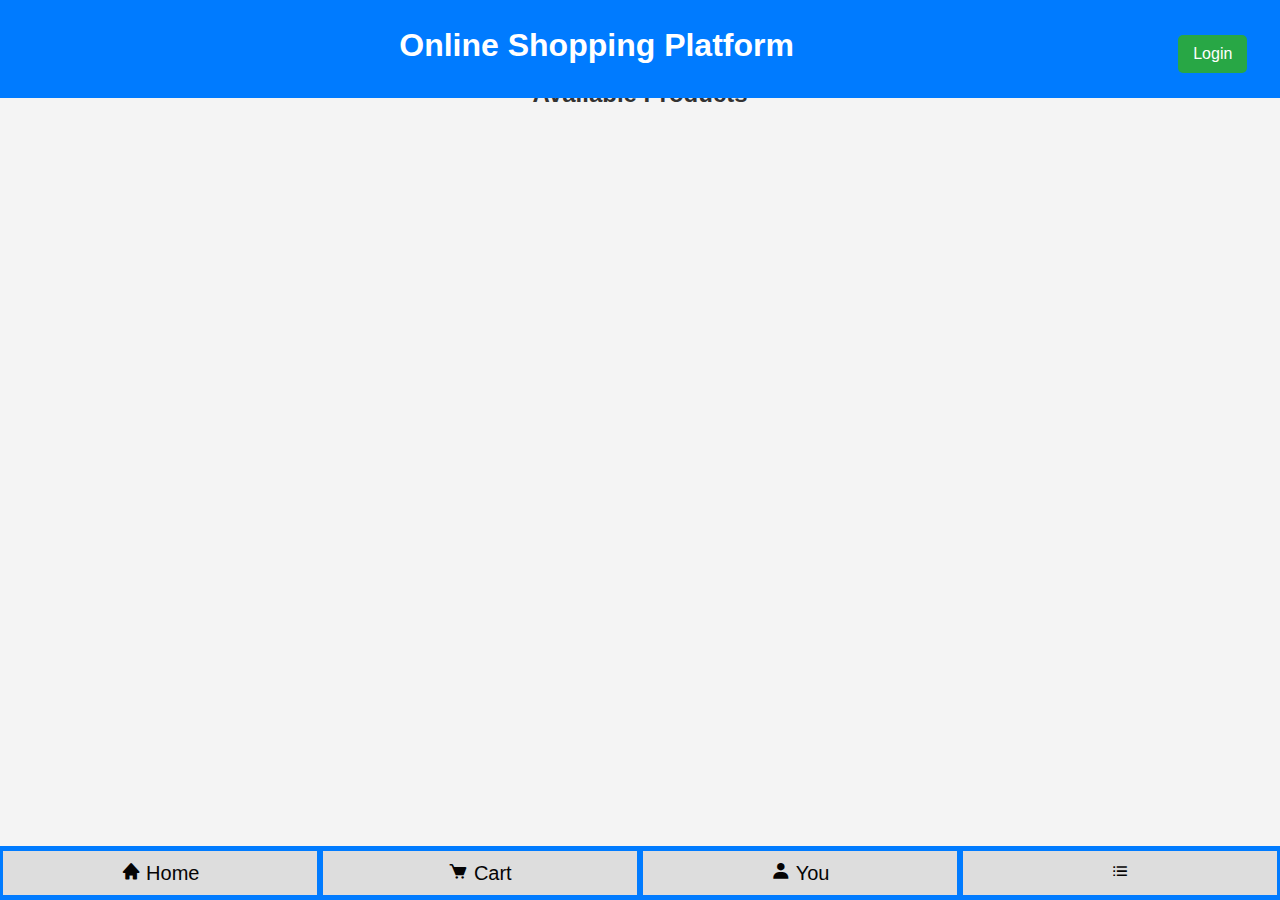
<file: src/main/resources/static/index.html>
<!DOCTYPE html>
<html lang="en">

<head>
    <meta charset="UTF-8">
    <meta name="viewport" content="width=device-width, initial-scale=1.0">
    <title>Home - Online Shopping</title>
    <link rel="stylesheet" href="index.css">
    <link href='https://unpkg.com/boxicons@2.1.4/css/boxicons.min.css' rel='stylesheet'>
</head>

<body>
    <header>
        <div class="headis">
            <h1>Online Shopping Platform</h1>
        </div>
        
        <nav id="login">
            
        </nav>
    </header>

    <main>
        <h2>Available Products</h2>
        <div id="productsList" class="product-container"></div>
    </main>

    <footer>
        <nav>
            
            <a href="index.html" class="home">
                <i class='bx bxs-home'></i>
                Home
            </a>
            <a href="cart.html" class="cart" id="cart">
                <i class='bx bxs-cart'></i>
                Cart
            </a>
            <a href="you.html" class="you" id="you">
                <i class='bx bxs-user'></i>
                You
            </a>
            
            <a href="more.html" class="more" id="more">
                <i class='bx bx-list-ul'></i>

            </a>
        </nav>
    </footer>

    <script>
       
       const login=document.getElementById("login");
       const cart=document.getElementById("cart");
       console.log("vinoth is",localStorage.getItem("userid"));
       if(!localStorage.getItem("userid")||localStorage.getItem("userid")=="null"){
            login.innerHTML=`
              <button  class="loginUser " onclick="goToUser ()"> Login</button>
            `;
            
       }

        function goToUser() {
            window.location.href = "login2.html";
        }
       
       
        

        function loadProducts() {
            fetch("http://localhost:8080/products")
                .then(response => response.json())
                .then(products => {
                    const productContainer = document.getElementById("productsList");
                    productContainer.innerHTML = "";
                    products.forEach(product => {
                        console.log(`Product ID: ${product.id}`); // Debugging

                        const productCard = `
                             <a href="pro.html?id=${product.id}" >
                                <div class="product-card">
                                    <h3>${product.name}</h3>
                                
                                    <p>Price: Rs.${product.price}</p>
                                    <p>Quantity: ${product.quantity}</p>
                                    <img src="${product.imageUrl}" alt="${product.name}">
                                </div>
                            </a>
                        `;
                        productContainer.innerHTML += productCard;
                        
                    });
                })
                .catch(error => console.error("Error:", error));
        }

        window.onload = loadProducts;
        
        
    </script>
</body>

</html>
</file>
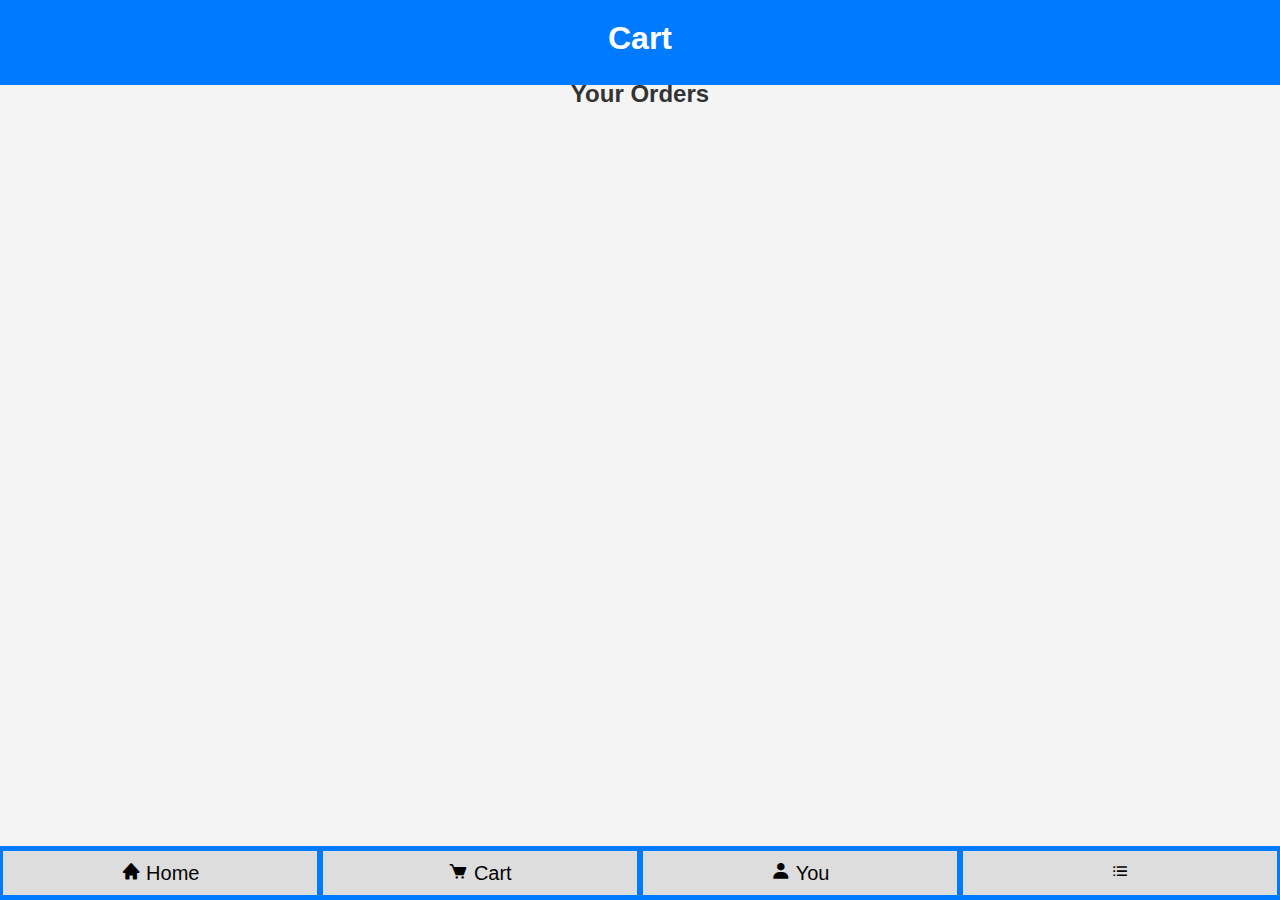
<file: src/main/resources/static/cart.html>
<!DOCTYPE html>
<html lang="en">

<head>
    <meta charset="UTF-8">
    <meta name="viewport" content="width=device-width, initial-scale=1.0">
    <title>Home - Online Shopping</title>
    <link rel="stylesheet" href="cart.css">
    <link href='https://unpkg.com/boxicons@2.1.4/css/boxicons.min.css' rel='stylesheet'>
</head>

<body>
    <header>
        <h1>Cart</h1>

    </header>

    <main>
        <h2>Your Orders</h2>
        <div id="productsList" class="product-container"></div>
    </main>

    <footer>
        <nav>
    
            <a href="index.html" class="home">
                <i class='bx bxs-home'></i>
                Home
            </a>
            <a href="cart.html" class="cart" id="cart">
                <i class='bx bxs-cart'></i>
                Cart
            </a>
            <a href="you.html" class="you" id="you">
                <i class='bx bxs-user'></i>
                You
            </a>
    
            <a href="more.html" class="more" id="more">
                <i class='bx bx-list-ul'></i>
    
            </a>
        </nav>
    </footer>


    <script>
        

        
        

        function loadcart() {
            fetch("http://localhost:8080/cart")
                .then(response => response.json())
                .then(cart => {
                    
                    const productContainer = document.getElementById("productsList");
                    productContainer.innerHTML = "";
                    cart.forEach(carts => {
                        
                         
                         const userid=localStorage.getItem("userid");
                         if(userid==carts.userId){
                             
                              
                                 const productId =carts.productId ;
                                 

                                 if (!productId) {
                                     document.getElementById("productsList").innerHTML = `<p>Error: Product ID is missing.</p>`;
                                     return;
                                 }

                                 fetch(`http://localhost:8080/${productId}`)
                                     .then(response => {
                                         if (!response.ok) {
                                             throw new Error('Network response was not ok');
                                         }
                                         return response.json();
                                     })
                                     .then(product => {
                                         
                                         

                                  const productDetails = `
                                <a href="pro.html?id=${product.id}" >
                                <div class="product-card">
                                    <h3>${product.name}</h3>
                                    
                                    <p>Price: Rs.${product.price}</p>
                                    <p>Quantity: ${product.quantity}</p>
                                    <img src="${product.imageUrl}" alt="${product.name}">
                                </div> 
                            </a>`;
                                    productContainer.innerHTML += productDetails;
                                     })
                                     .catch(error => {
                                         document.getElementById("productsList").innerHTML = `<p>Error loading product details: ${error.message}</p>`;
                                     });
                                   

                             }


                         


                    });
                })
                .catch(error => console.error("Error:", error));
        }

        window.onload = loadcart;


    </script>
</body>

</html>
</file>
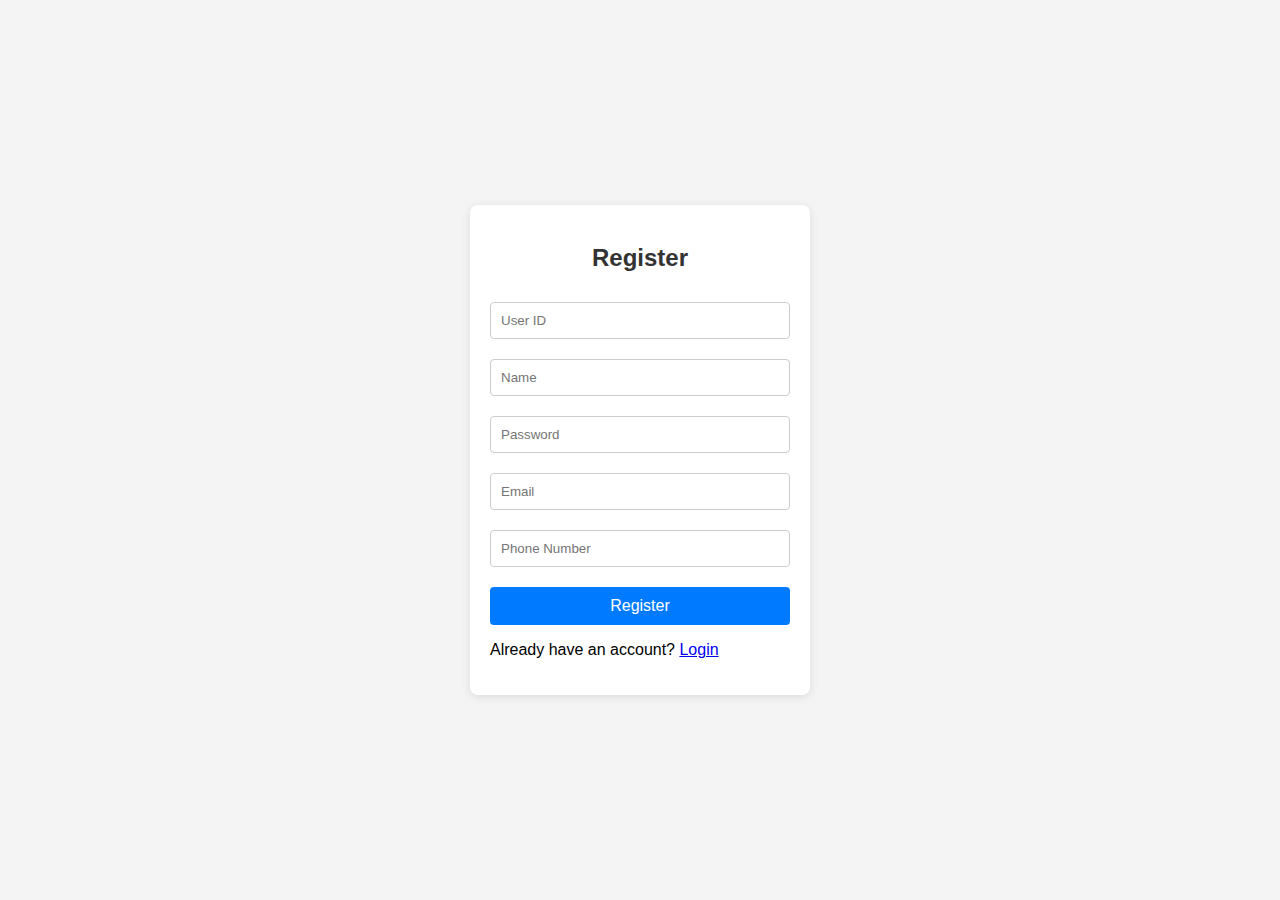
<file: src/main/resources/static/login.html>
<!DOCTYPE html>
<html lang="en">

<head>
    <meta charset="UTF-8">
    <meta name="viewport" content="width=device-width, initial-scale=1.0">
    <title>Register - Online Shopping</title>
    <link rel="stylesheet" href="login.css">
</head>

<body>
    <div class="login-container">
        <h2>Register</h2>
        <form id="registerForm">
            <input type="text" id="userId" placeholder="User ID" required>
            <input type="text" id="name" placeholder="Name" required>
            <input type="password" id="password" placeholder="Password" required minlength="6">
            <input type="email" id="email" placeholder="Email" required>
            <input type="tel" id="phoneNumber" placeholder="Phone Number" required pattern="[0-9]{10}">
            <button type="submit">Register</button>
        </form>
        <p id="errorMessage" class="error-message"></p>
        <p>Already have an account? <a href="login2.html">Login</a></p>
    </div>

    <script>
        document.getElementById("registerForm").addEventListener("submit", async function (event) {
            event.preventDefault();

            const userId = document.getElementById("userId").value.trim();
            const username = document.getElementById("name").value.trim();
            const password = document.getElementById("password").value;
            const email = document.getElementById("email").value.trim();
            const phoneNumber = document.getElementById("phoneNumber").value.trim();
            const errorMessage = document.getElementById("errorMessage");

            errorMessage.innerText = "";

            // Validate phone number
            if (!/^\d{10}$/.test(phoneNumber)) {
                errorMessage.innerText = "Invalid phone number. Must be 10 digits.";
                return;
            }

            try {
                const userCheckResponse = await fetch(`http://localhost:8080/user/${userId}`);
                if (!userCheckResponse.ok) throw new Error("Error checking user ID");
                const userData = await userCheckResponse.json();

                if (userData.exists) {
                    errorMessage.innerText = "User ID already exists. Please choose another.";
                    return;
                }

                const registerResponse = await fetch("http://localhost:8080/user", {
                    method: "POST",
                    headers: { "Content-Type": "application/json" },
                    body: JSON.stringify({ id: userId, username, password, email, phoneNumber }),
                });

                if (!registerResponse.ok) {
                    const errorText = await registerResponse.text();
                    throw new Error(errorText);
                }

                alert("Registration successful! Redirecting to login...");
                window.location.href = "login2.html";
            } catch (error) {
                errorMessage.innerText = "Registration failed: ";
            }
        });
    </script>
</body>

</html>
</file>
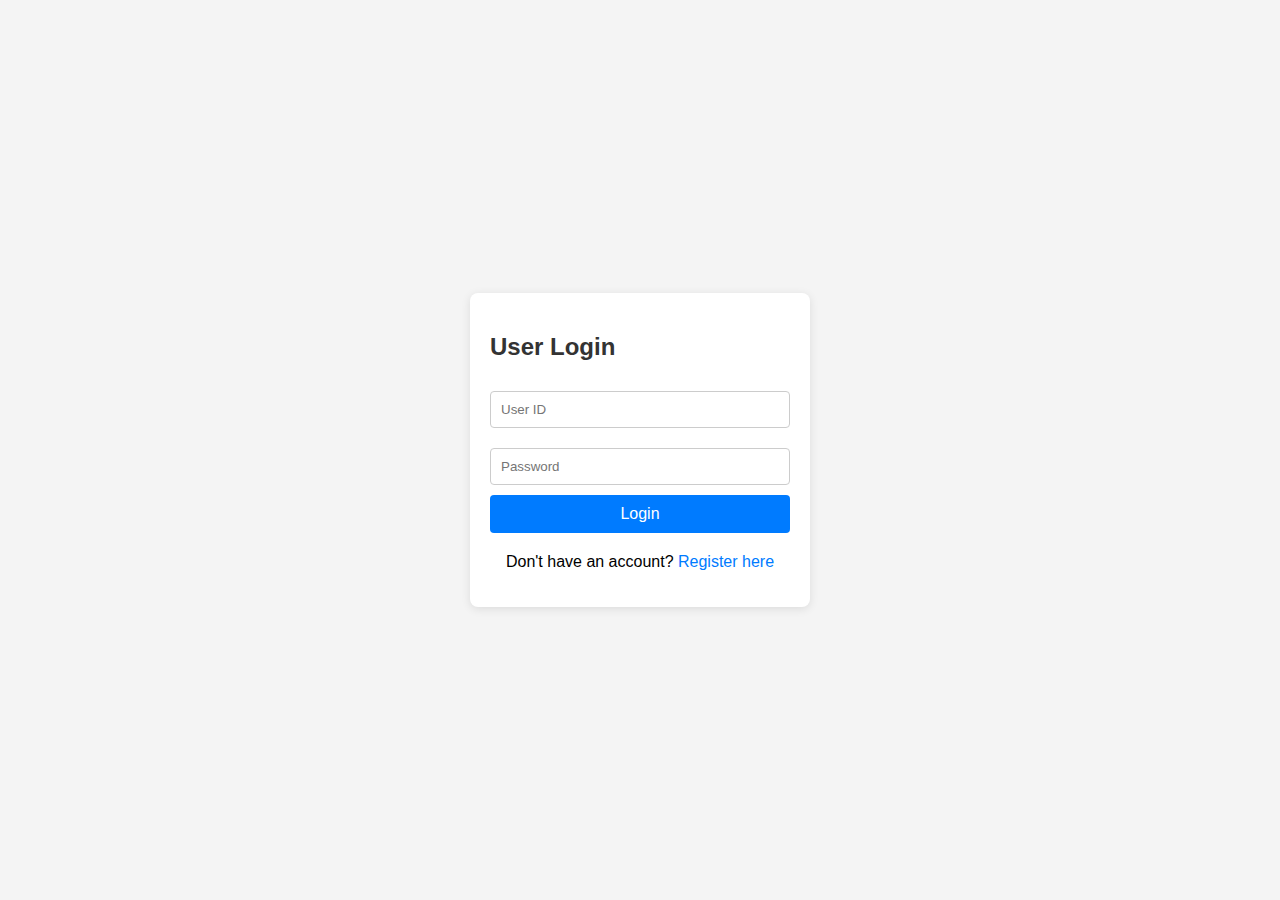
<file: src/main/resources/static/login2.html>
<!DOCTYPE html>
<html lang="en">

<head>
    <meta charset="UTF-8">
    <meta name="viewport" content="width=device-width, initial-scale=1.0">
    <title>Vendor Login</title>
    <link rel="stylesheet" href="login2.css">
</head>

<body>
    
    <form id="loginForm">
        <h2>User Login</h2>
        <input type="text" id="vendorId" placeholder="User ID" required>
        <input type="password" id="password" placeholder="Password" required>
        <button type="submit">Login</button>
        <p>Don't have an account? <a href="login.html">Register here</a></p>
    </form>

    

    <script>
        document.getElementById("loginForm").addEventListener("submit", function (event) {
            event.preventDefault();

            const userId = document.getElementById("vendorId").value;
            const password = document.getElementById("password").value;
            console.log(userId);
            fetch("http://localhost:8080/userlogin", {
                method: "POST",
                headers: {
                    "Content-Type": "application/json"
                },
                body: JSON.stringify({ userId, password }) // Ensure JSON format
            })
                .then(response => {
                    if (response.ok) {
                        alert("Login successful!");
                        window.location.href = "index.html"; // Redirect to home page
                    } else {
                        alert("Invalid user or password.");
                    }
                })
                .catch(error => console.error("Error:", error));

                localStorage.setItem("userid",userId);
        });

    </script>
</body>

</html>
</file>
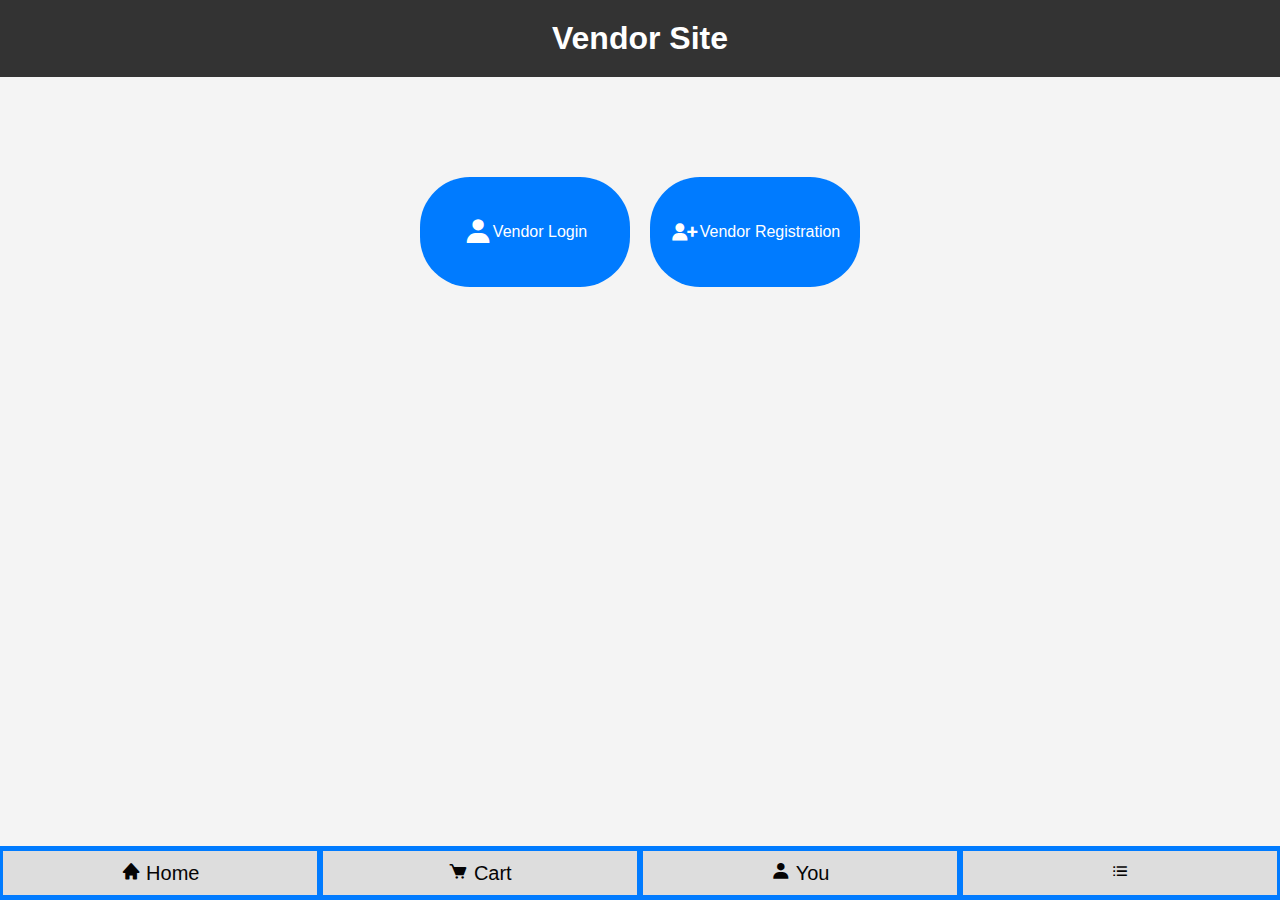
<file: src/main/resources/static/more.html>
<!DOCTYPE html>
<html lang="en">

<head>
    <meta charset="UTF-8">
    <meta name="viewport" content="width=device-width, initial-scale=1.0">
    <title>Home - Online Shopping</title>
    <link rel="stylesheet" href="more.css">
    <link href='https://unpkg.com/boxicons@2.1.4/css/boxicons.min.css' rel='stylesheet'>
</head>

<body>
    <header>
        <div class="headis">
            <h1>Vendor Site</h1>
        </div>
    </header>

    <main>
        
        <div class="vendor-controls" id="vendorControls">
            
            <div class="user-info">
                <h2>Vendor Actions</h2>
                <div class="user-icon">
                    <span id="userInitial">G</span> <!-- Placeholder for the user's initial -->
                </div>
                <div class="user-id" id="userIdDisplay">Guest</div> <!-- Placeholder for the user ID -->
            </div>

            <div class="actions">
                <div class="action-circle" onclick="logout()">
                    <i class='bx bxs-log-out'></i>
                    <span>Logout</span>
                </div>
                <div class="action-circle" onclick="addProduct()">
                    <i class='bx bxs-plus-circle'></i>
                    <span>Add Product</span>
                </div>
            </div>
        </div>

        <div id="vendorAuth" class="vendor-auth">
            <div class="action-circleis" onclick="goToVendorLogin()">
                <i class='bx bxs-user'></i>
                <span>Vendor Login</span>
            </div>
            <div class="action-circleis" onclick="goToVendorRegistration()">
                <i class='bx bxs-user-plus'></i>
                <span>Vendor Registration</span>
            </div>
        </div>

        <div id="productsList" class="product-container"></div>
    </main>

    <footer>
        <nav>
            <a href="index.html" class="home">
                <i class='bx bxs-home'></i> Home
            </a>
            <a href="cart.html" class="cart">
                <i class='bx bxs-cart'></i> Cart
            </a>
            <a href="you.html" class="you">
                <i class='bx bxs-user'></i> You
            </a>
            <a href="more.html" class="more">
                <i class='bx bx-list-ul'></i>
            </a>
        </nav>
    </footer>

    <script>
        const userId = localStorage.getItem("vendorid");
        const userInitial = document.getElementById("userInitial");
        const userIdDisplay = document.getElementById("userIdDisplay");
        const vendorControls = document.getElementById("vendorControls");
        const vendorAuth = document.getElementById("vendorAuth");

        if (!userId || userId === "null") {
            vendorControls.style.display = "none"; // Hide vendor actions
            vendorAuth.style.display = "flex"; // Show login/register options
        } else {
            vendorAuth.style.display = "none"; // Hide login/register
            vendorControls.style.display = "block"; // Show vendor controls

            const initial = userId.charAt(0).toUpperCase();
            userInitial.textContent = initial;
            userIdDisplay.textContent = userId;
        }

        function logout() {
            localStorage.setItem("vendorid", "null");
            window.location.href = "more.html";
        }

        function goToVendorLogin() {
            window.location.href = "vendor-login.html";
        }

        function goToVendorRegistration() {
            window.location.href = "vendor-register.html";
        }

        function addProduct() {
            window.location.href = "products.html";
        }
    </script>

</body>

</html>
</file>
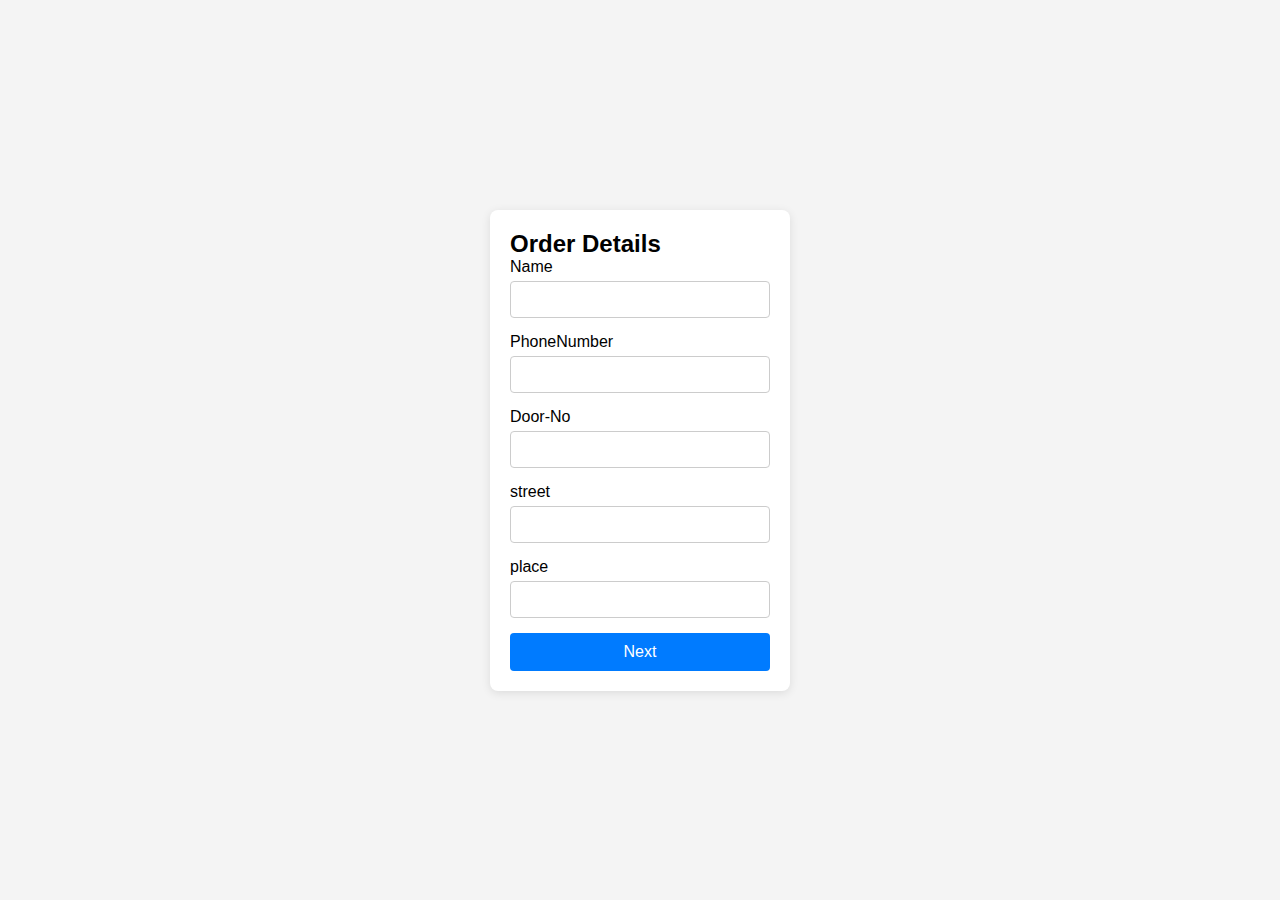
<file: src/main/resources/static/order.html>
<!DOCTYPE html>
<html lang="en">

<head>
    <meta charset="UTF-8">
    <meta name="viewport" content="width=device-width, initial-scale=1.0">
    <link rel="stylesheet" href="product.css">
    <title>Order details</title>
</head>

<body>
    <div class="container">
        <form class="order" id="order">
            <h2>Order Details</h2>
            <div class="form-group">
                <label for="name">Name</label>
                <input type="text" id="name" name="Name" required>
            </div>
            <div class="form-group">
                <label for="PhoneNumber">PhoneNumber</label>
                <input type="text" id="PhoneNumber" name="Phonenumber" required>
            </div>
            <div class="form-group">
                <label for="Door-No">Door-No</label>
                <input type="text" id="DoorNo" name="Door-No" required>
            </div>
            <div class="form-group">
                <label for="street">street</label>
                <input type="text" id="street" name="street" required>
            </div>
            <div class="form-group">
                <label for="place">place</label>
                <input type="text" id="place" name="place" required>
            </div>

            <button type="submit" class="btn">Next</button>

        </form>

        <p id="errorMessage" style="color: red;"></p>



        <script>
            document.getElementById("order").addEventListener("submit", function (event) {
                event.preventDefault();



                const name = document.getElementById("name").value;
                const PhoneNumber = document.getElementById("PhoneNumber").value;
                const DoorNo = document.getElementById("DoorNo").value;
                const street = document.getElementById("street").value;
                const place = document.getElementById("place").value;
                const userid=localStorage.getItem("userid");

                console.log(userid);


                fetch("http://localhost:8080/address", {
                    method: "POST",
                    headers: { "Content-Type": "application/json" },
                    body: JSON.stringify({
                        userId: userid,
                        name: name,
                        phonenumber: PhoneNumber,
                        street: street,
                        doorNo: DoorNo,
                        place: place,
                        
                    })
                })
                    .then(response => {
                        if (!response.ok) {
                            return response.text().then(text => { throw new Error(text); });
                        }
                        return response.json();
                    })
                    .then(data => {
                        alert("register successful: " + JSON.stringify(data));
                        window.location.href = "order2.html";
                    })
                    .catch(error => {
                        document.getElementById("errorMessage").innerText = "register failed: " + error.message;
                    });
            });
        </script>

    </div>



</body>

</html>
</file>
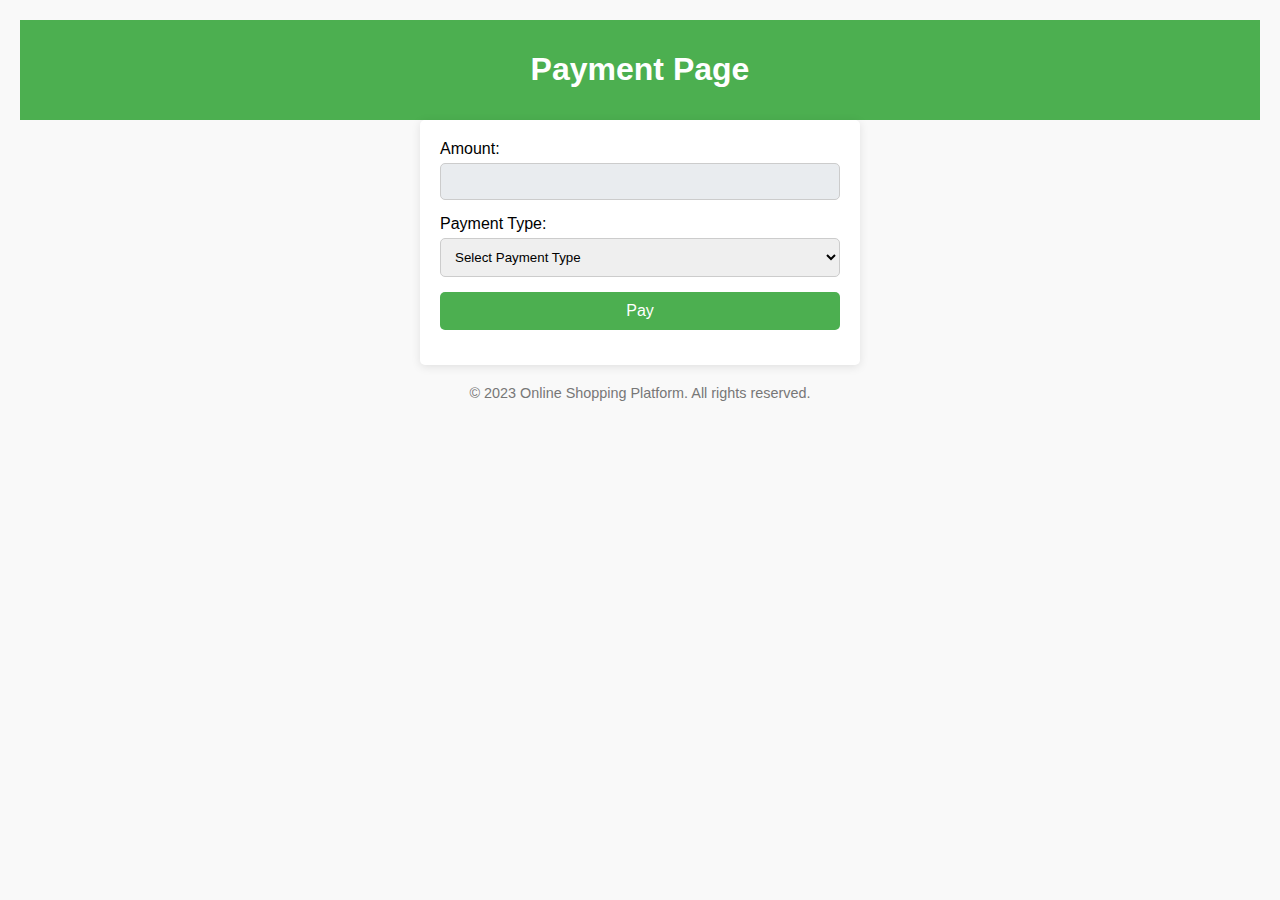
<file: src/main/resources/static/order2.html>
<!DOCTYPE html>
<html lang="en">

<head>
    <meta charset="UTF-8">
    <meta name="viewport" content="width=device-width, initial-scale=1.0">
    <title>Payment Page</title>
    <link rel="stylesheet" href="order2.css">
</head>
 
<body>
    <header>
        <h1>Payment Page</h1>
    </header>
    <main>
        <form id="paymentForm">
            <div class="form-group">
                <label for="amount">Amount:</label>
                <input type="number" id="amount" name="amount" required readonly>
            </div>
            <div class="form-group">
                <label for="paymentType">Payment Type:</label>
                <select id="paymentType" name="paymentType" required>
                    <option value="">Select Payment Type</option>
                    <option value="Cash on Delivery">Cash on Delivery</option>
                    <option value="UPI">UPI</option>
                    <option value="Credit Card">Credit Card</option>
                    <option value="Debit Card">Debit Card</option>
                </select>
            </div>
            <button type="submit">Pay</button>
        </form>
        <div id="responseMessage"></div>
    </main>
    <footer>
        <p>&copy; 2023 Online Shopping Platform. All rights reserved.</p>
    </footer>

    <script>
        // Assume you have the amount from another part of your JavaScript code
        const amount = localStorage.getItem("amount") ; // Replace this with the actual amount
        console.log(amount)
        // Pre-fill the amount field
        document.getElementById('amount').value = amount;

        document.getElementById('paymentForm').addEventListener('submit', function (event) {
            event.preventDefault(); // Prevent the default form submission

            const amount = document.getElementById('amount').value;
            const paymentType = document.getElementById('paymentType').value;
            const userid=localStorage.getItem("userid");
            const productid=localStorage.getItem("productId");
            

            // Send payment data to the server
              fetch("http://localhost:8080/payment", {
                method: "POST",
                headers: { "Content-Type": "application/json" },
                body: JSON.stringify({
                   amount: parseInt(amount,10),
                    paymenttype: paymentType,
                    userId: userid, 

                })
            })
                .then(response => {
                    if (!response.ok) {
                        return response.text().then(text => { throw new Error(text); });
                    }
                    return response.json();
                })
                .then(data => {
                    alert("payment successful: " + JSON.stringify(data));
                    
                })
                .catch(error => {
                    document.getElementById("errorMessage").innerText = "register failed: " + error.message;
                });

                fetch("http://localhost:8080/order", {
                method: "POST",
                headers: { "Content-Type": "application/json" },
                body: JSON.stringify({
                    totalamount: parseInt(amount, 10),
                    productId: productid,
                    userId: userid,

                })
            })
                .then(response => {
                    if (!response.ok) {
                        return response.text().then(text => { throw new Error(text); });
                    }
                    return response.json();
                })
                .then(data => {
                    alert("payment successful: " + JSON.stringify(data));
                    window.location.href = "index.html";
                })
                .catch(error => {
                    document.getElementById("errorMessage").innerText = "register failed: " + error.message;
                });

            });

            </script>
</body>

</html>
</file>
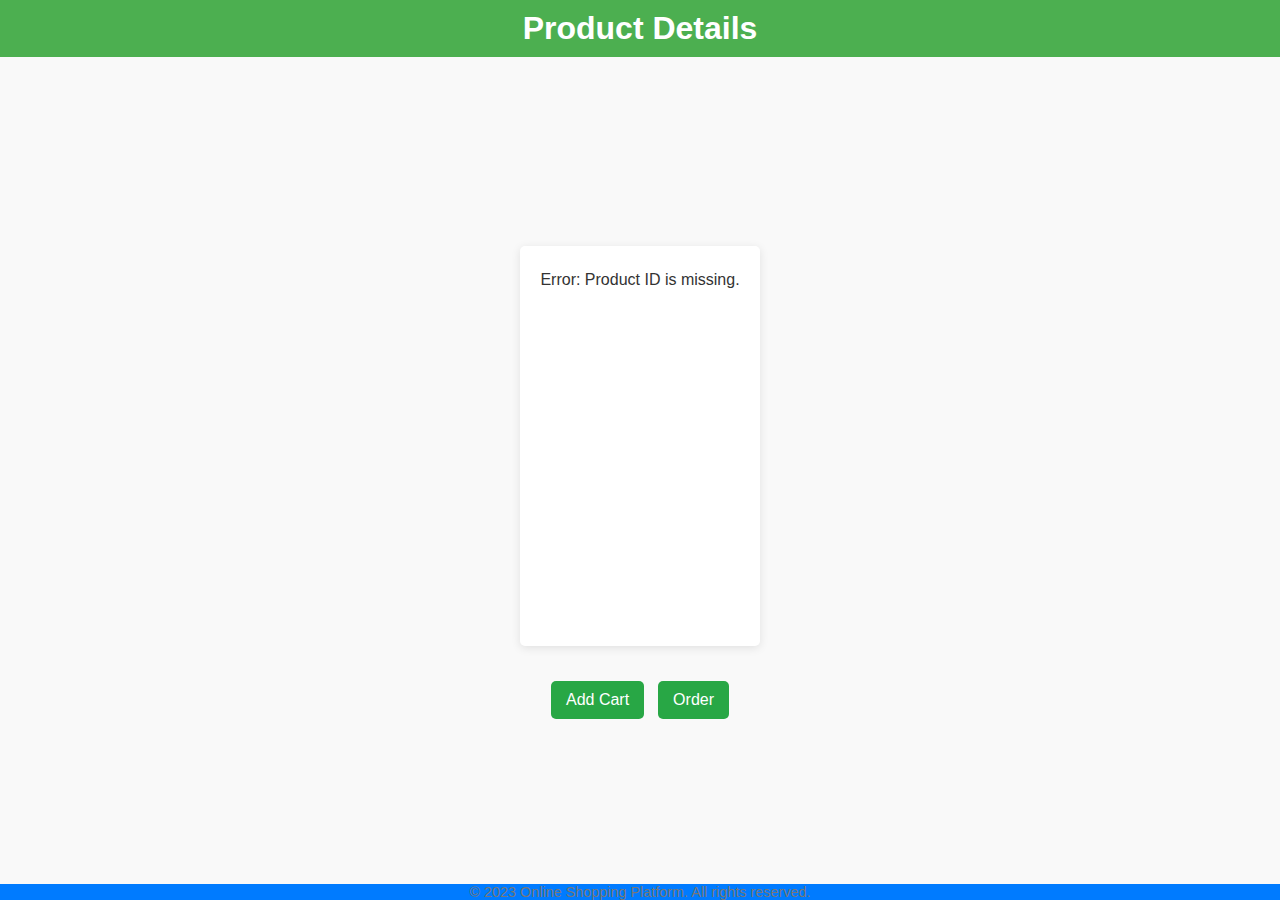
<file: src/main/resources/static/pro.html>
<!DOCTYPE html>
<html lang="en">

<head>
    <meta charset="UTF-8">
    <meta name="viewport" content="width=device-width, initial-scale=1.0">
    <title>Product Details</title>
    <link rel="stylesheet" href="index.css">
    <style>
        body {
            font-family: Arial, sans-serif;
            margin: 0;
            padding: 20px;
            background-color: #f9f9f9;
        }

        header {
            display: flex;
            background-color: #4CAF50;
            color: white;
            padding: 10px 0;
            align-items: center;
            justify-content: center
        }
        main{
            display: flex;
            justify-content: center;
            align-items: center;
            flex-direction: column;
        }

        .product-details {
            
            height: 400px;
            background: white;
            border-radius: 5px;
            padding: 20px;
            box-shadow: 0 2px 10px rgba(0, 0, 0, 0.1);
            max-width: 600px;
            margin: 10px;
        }

        .product-details img {
            max-width: 100%;
            height: 200px;
            border-radius: 5px;
        }

        .product-details h2 {
            margin: 0 0 10px;
        }

        .product-details p {
            margin: 5px 0;
        }

        footer {
            text-align: center;
            margin-top: 20px;
            font-size: 0.9em;
            color: #777;
        }

        .next{
             text-align: center;
            margin-top: 20px;
            font-size: 0.9em;
            
        }
    </style>
</head>

<body>
    <header>
        <h1>Product Details</h1>
    </header>
    <main>
    <div id="productDetails" class="product-details"></div>
    <div class="next">
          <button class="btn1" onclick="addcard()">Add Cart</button>
          <button class="btn2" onclick="order()">Order</button>
          
    </div>
    </main>
    <footer>
        <p>&copy; 2023 Online Shopping Platform. All rights reserved.</p>
    </footer>

    <script>
        
        function getProductId() {
            const urlParams = new URLSearchParams(window.location.search);
            return urlParams.get('id');
        }
        
       localStorage.setItem("productid",getProductId());

       function order(){
            
            window.location.href="order.html";
       }

       function addcard(){
           const productId = getProductId();
           const userid=localStorage.getItem("userid");
           
                   
           if(userid ||userid!="null"){
                   fetch("http://localhost:8080/cart", {
                       method: "POST",
                       headers: { "Content-Type": "application/json" },
                       body: JSON.stringify({
                           userId:userid.trim(),
                           productId:productId,
                       })
                   })
                       .then(response => {
                           if (!response.ok) {
                               return response.text().then(text => { throw new Error(text); });
                           }
                           return response.json();
                       })
                       .then(data => {
                           alert("register successful: " + JSON.stringify(data));
                           
                       })
                       .catch(error => {
                           document.getElementById("errorMessage").innerText = "register failed: " + error.message;
                       });
                    }
                    else{
                        document.getElementById("errorMessage").innerText = " user not valid";
                    }
               }
             

       

        function loadProductDetails() {
            const productId = getProductId();
            
            
            if (!productId) {
                document.getElementById("productDetails").innerHTML = `<p>Error: Product ID is missing.</p>`;
                return;
            }

            fetch(`http://localhost:8080/${productId}`)
                .then(response => {
                    if (!response.ok) {
                        throw new Error('Network response was not ok');
                    }
                    return response.json();
                })
                .then(product => {
                     console.log("Products received:", product); 
                    const productDetails = document.getElementById("productDetails");
                    
                    productDetails.innerHTML = `
                        <h2>${product.name}</h2>
                       <img src="${product.imageUrl}" alt="${product.name}">
                        <p><strong>Price:</strong> Rs.${product.price}</p>
                        <p><strong>Quantity:</strong> ${product.quantity}</p>
                        <p>${product.description}</p>
                        
                    `;
                    localStorage.setItem("amount",product.price);
                    localStorage.setItem("productId", product.id);
                })
                .catch(error => {
                    document.getElementById("productDetails").innerHTML = `<p>Error loading product details: ${error.message}</p>`;
                });
        }

        window.onload = loadProductDetails;
    </script>
</body>

</html>
</file>
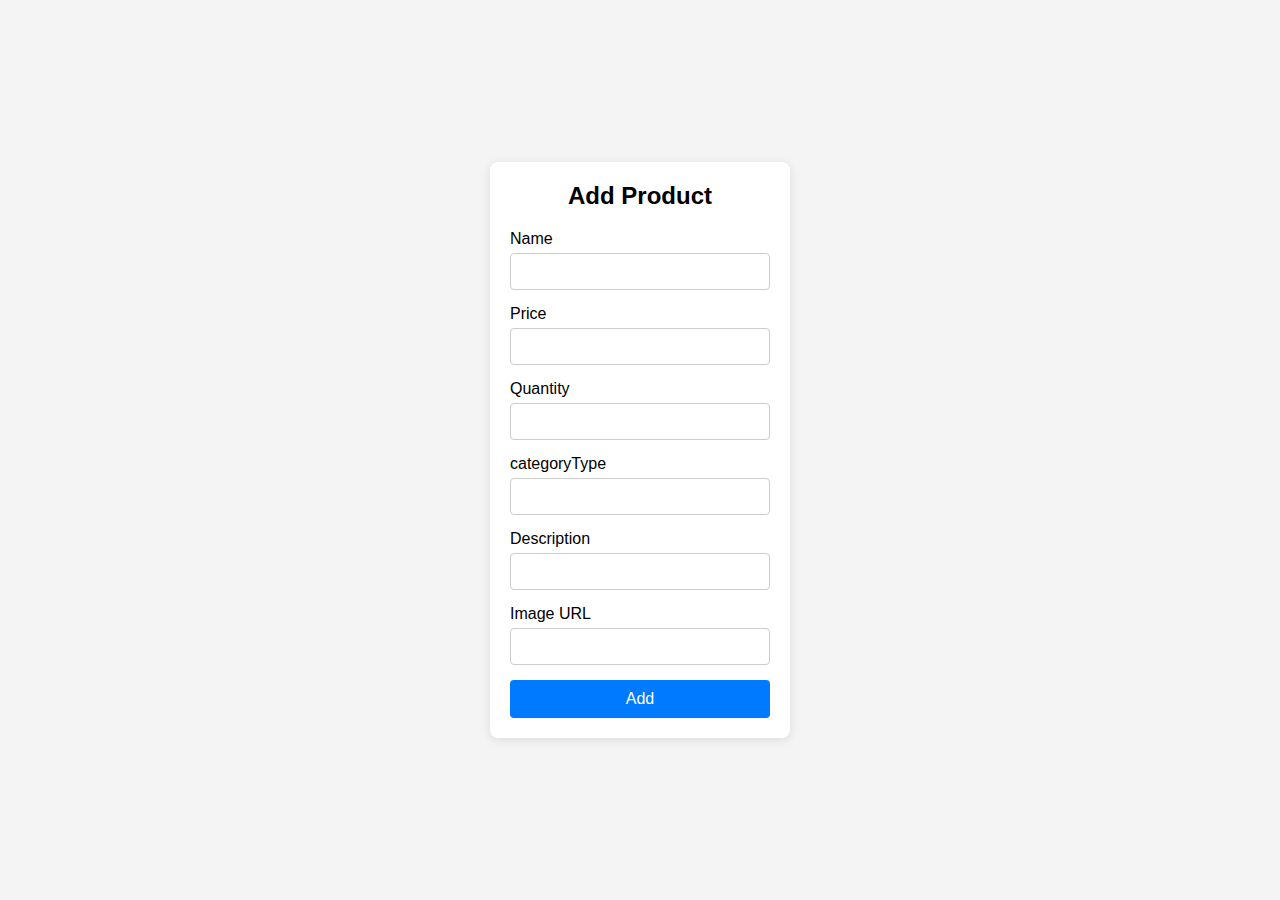
<file: src/main/resources/static/products.html>
<!DOCTYPE html>
<html lang="en">

<head>
    <meta charset="UTF-8">
    <meta name="viewport" content="width=device-width, initial-scale=1.0">
    <link rel="stylesheet" href="product.css">
    <title>Registration Page</title>
</head>

<body>
    <div class="container">
        <form class="product" id="product">
            <h2>Add Product</h2>
            <div class="form-group">
                <label for="name">Name</label>
                <input type="text" id="name" name="Name" required>
            </div>
            <div class="form-group">
                <label for="Price">Price</label>
                <input type="text" id="Price" name="Price" required>
            </div>
            <div class="form-group">
                <label for="Quantity">Quantity</label>
                <input type="text" id="Quantity" name="Quantity" required>
            </div>
            <div class="form-group">
                <label for="categoryTypr">categoryType</label>
                <input type="text" id="categoryType" name="categoryType" required>
            </div>
            <div class="form-group">
                <label for="description">Description</label>
                <input type="text" id="description" name="Description" required>
            </div>

            <div class="form-group">
                <label for="image">Image URL</label>
                <input type="text" id="image" name="Image" required>
            </div>
            <button type="submit" class="btn">Add</button>
            
        </form>
        
        <p id="errorMessage" style="color: red;"></p>
        
        
        
        <script>
            document.getElementById("product").addEventListener("submit", function (event) {
                event.preventDefault();



                const name = document.getElementById("name").value;
                const Price = document.getElementById("Price").value;
                const Quantity = document.getElementById("Quantity").value;
                const description = document.getElementById("description").value;
                const image = document.getElementById("image").value;
                const categoryType = document.getElementById("categoryType").value;




                fetch("http://localhost:8080/products", {
                    method: "POST",
                    headers: { "Content-Type": "application/json" },
                    body: JSON.stringify({
                        name: name,
                        price: Price,
                        description: description,
                        quantity: Quantity,
                        categoryType: categoryType,
		               imageUrl: image,    
                    })
                })
                    .then(response => {
                        if (!response.ok) {
                            return response.text().then(text => { throw new Error(text); });
                        }
                        return response.json();
                    })
                    .then(data => {
                        alert("register successful: " + JSON.stringify(data));
                        window.location.href = "index.html";
                    })
                    .catch(error => {
                        document.getElementById("errorMessage").innerText = "register failed: " + error.message;
                    });
            });
        </script>

    </div>



</body>

</html>
</file>
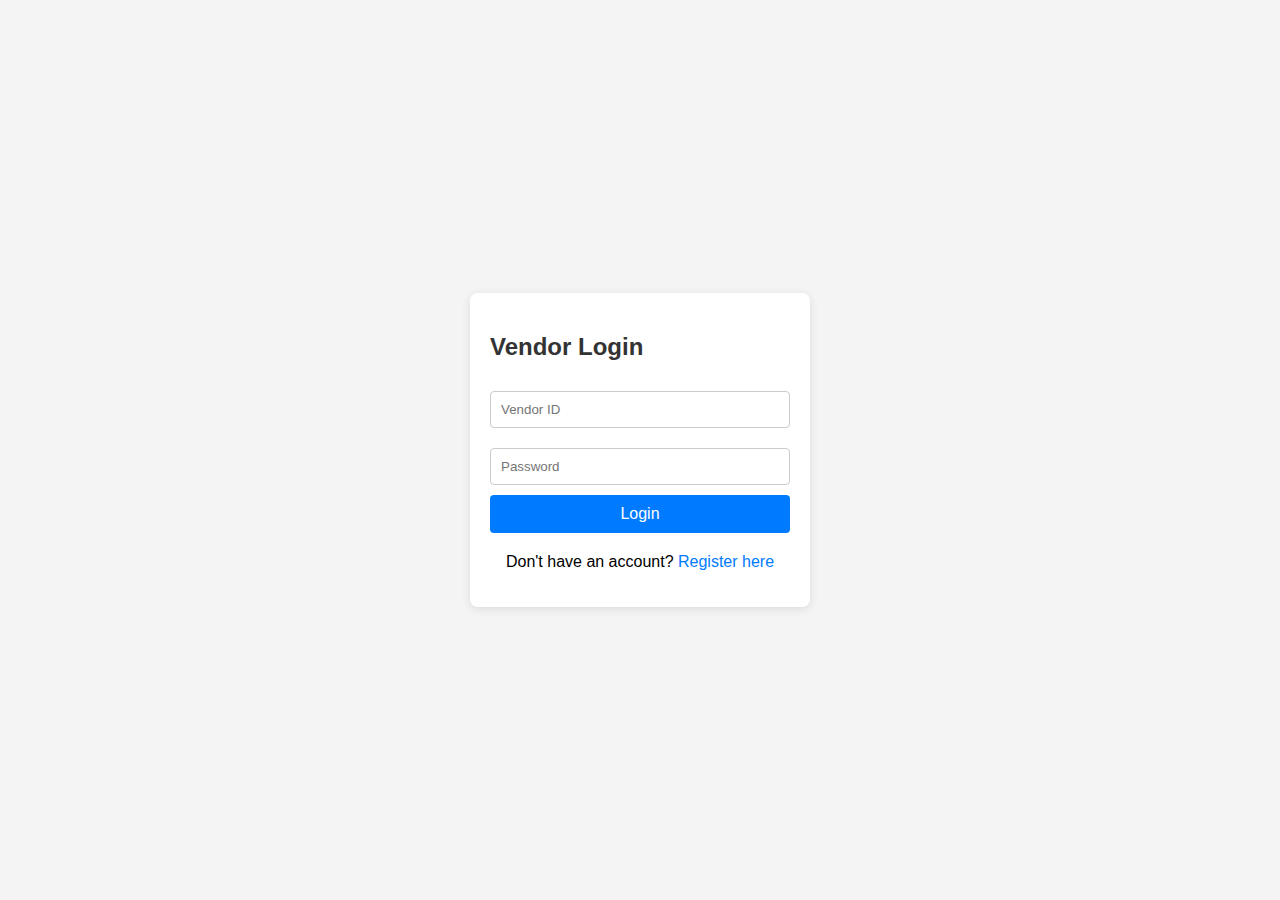
<file: src/main/resources/static/vendor-login.html>
<!DOCTYPE html>
<html lang="en">

<head>
    <meta charset="UTF-8">
    <meta name="viewport" content="width=device-width, initial-scale=1.0">
    <title>Vendor Login</title>
    <link rel="stylesheet" href="login2.css">
</head>

<body>
    
    <form id="loginForm">
        <h2>Vendor Login</h2>
        <input type="text" id="vendorId" placeholder="Vendor ID" required>
        <input type="password" id="password" placeholder="Password" required>
        <button type="submit">Login</button>
        <p>Don't have an account? <a href="vendor-register.html">Register here</a></p>
    </form>

    

    <script>
        document.getElementById("loginForm").addEventListener("submit", function (event) {
                event.preventDefault();

                const vendorId = document.getElementById("vendorId").value;
                const password = document.getElementById("password").value;

                fetch("http://localhost:8080/vendorlogin", {
                    method: "POST",
                    headers: {
                        "Content-Type": "application/json"
                    },
                    body: JSON.stringify({ vendorId, password }) // Ensure JSON format
                })
                    .then(response => {
                        if (response.ok) {
                            localStorage.setItem("vendorid",vendorId);
                            alert("Login successful!");
                            window.location.href = "index.html"; // Redirect to home page
                        } else {
                            alert("Invalid credentials. Please try again.");
                        }
                    })
                    .catch(error => console.error("Error:", error));
            });

    </script>
</body>

</html>
</file>
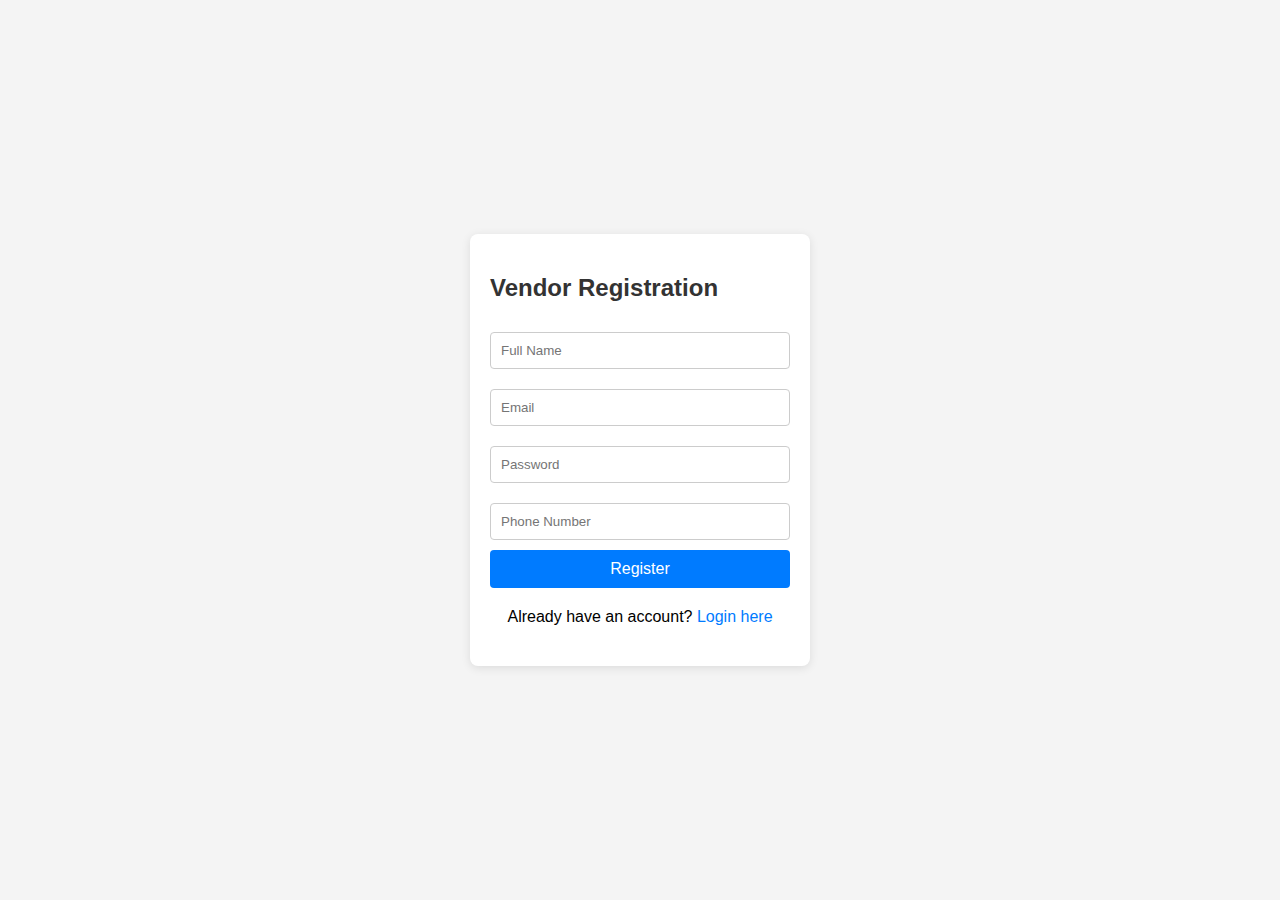
<file: src/main/resources/static/vendor-register.html>
<!DOCTYPE html>
<html lang="en">

<head>
    <meta charset="UTF-8">
    <meta name="viewport" content="width=device-width, initial-scale=1.0">
    <title>Vendor Registration</title>
    <link rel="stylesheet" href="login2.css">
</head>

<body>
    
    <form id="registerForm">
        <h2>Vendor Registration</h2>
        <input type="text" id="name" placeholder="Full Name" required>
        <input type="email" id="email" placeholder="Email" required>
        <input type="password" id="password" placeholder="Password" required>
        <input type="text" id="phoneNumber" placeholder="Phone Number" required>
        <button type="submit">Register</button>
        <p>Already have an account? <a href="vendor-login.html">Login here</a></p>
        <p id="errorMessage" style="color: red;"></p>
    </form>

    
    



    <script>
        document.getElementById("registerForm").addEventListener("submit", function (event) {
            event.preventDefault();

            
              
              const  vendorname= document.getElementById("name").value;
              const  email= document.getElementById("email").value;
               const password= document.getElementById("password").value;
               const phonenumber= document.getElementById("phoneNumber").value;
            
            

            fetch("http://localhost:8080/vendor", {
                method: "POST",
                headers: { "Content-Type": "application/json" },
                body: JSON.stringify({
                    vendorid: vendorname,
                    password: password,
                    email: email,
                    phoneNumber: phonenumber,
                })
            })
                .then(response => {
                    if (!response.ok) {
                        return response.text().then(text => { throw new Error(text); });
                    }
                    return response.json();
                })
                .then(data => {
                    alert("register successful: " + JSON.stringify(data));
                    window.location.href = "index.html";
                })
                .catch(error => {
                    document.getElementById("errorMessage").innerText = "register failed: " + error.message;
                });
        });
    </script>
</body>

</html>
</file>
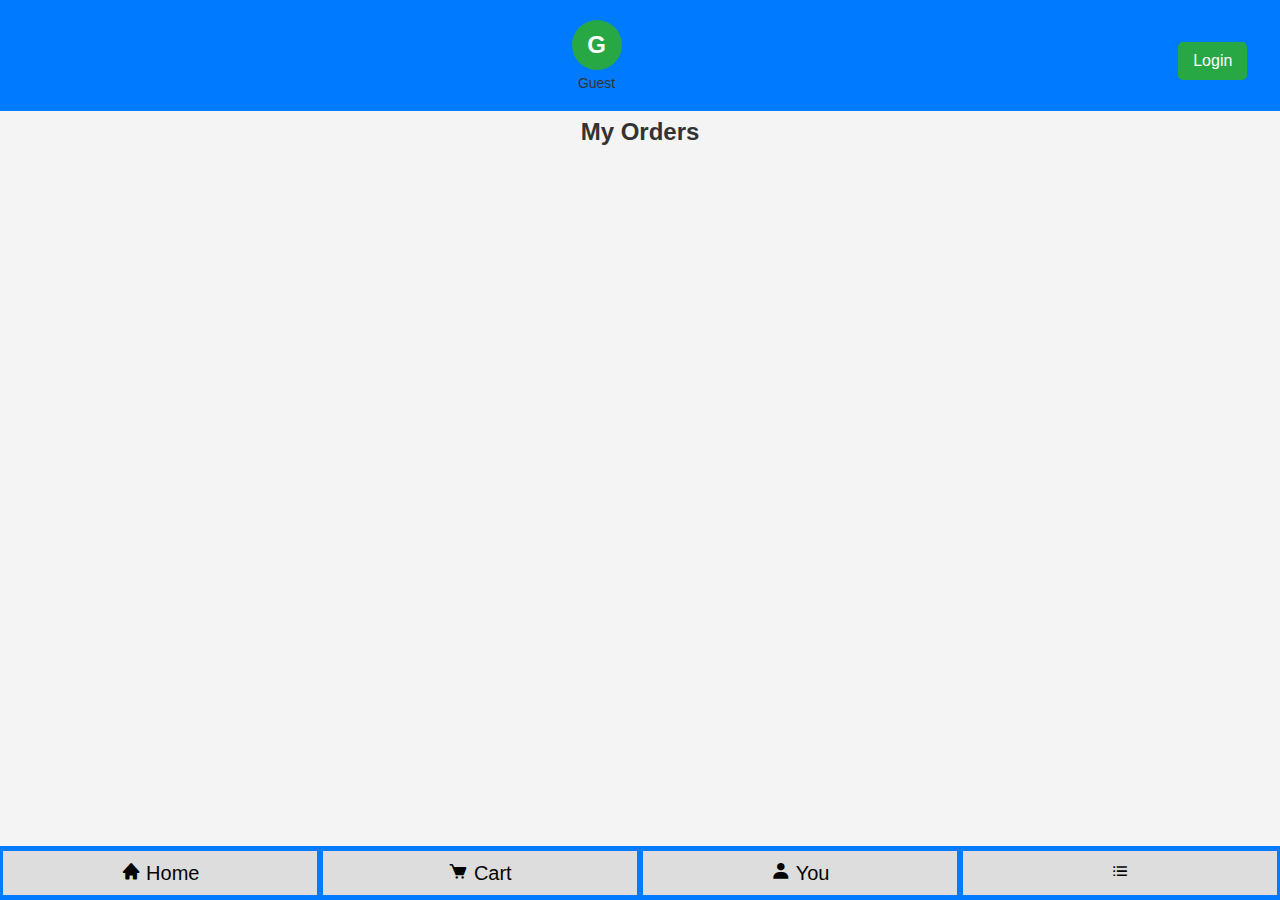
<file: src/main/resources/static/you.html>
<!DOCTYPE html>
<html lang="en">

<head>
    <meta charset="UTF-8">
    <meta name="viewport" content="width=device-width, initial-scale=1.0">
    <title>Home - Online Shopping</title>
    <link rel="stylesheet" href="you.css">
    <link href='https://unpkg.com/boxicons@2.1.4/css/boxicons.min.css' rel='stylesheet'>
</head>

<body>
    <header>
        <div class="headis">
            <div class="user-icon">
                <span id="userInitial">G</span> <!-- Placeholder for the user's initial -->
            </div>
            <div class="user-id" id="userIdDisplay">Guest</div> <!-- Placeholder for the user ID -->
            
        </div>
    
        <nav id="login"></nav>
    </header>
    <
    <main>
        <h2>My Orders</h2>
        <div id="productsList" class="product-container"></div>
    </main>

    <footer>
        <nav>

            <a href="index.html" class="home">
                <i class='bx bxs-home'></i>
                Home
            </a>
            <a href="cart.html" class="cart" id="cart">
                <i class='bx bxs-cart'></i>
                Cart
            </a>
            <a href="you.html" class="you" id="you">
                <i class='bx bxs-user'></i>
                You
            </a>
           
            <a href="more.html" class="more" id="more">
                <i class='bx bx-list-ul'></i>

            </a>
        </nav>
    </footer>

    <script>
        const userId = localStorage.getItem("userid");
       const login = document.getElementById("login");
        const cart = document.getElementById("cart");
        const userInitial = document.getElementById("userInitial");
        const userIdDisplay = document.getElementById("userIdDisplay");

        console.log("vinoth is", localStorage.getItem("userid"));
        if (!localStorage.getItem("userid") || localStorage.getItem("userid")=="null") {
            login.innerHTML = `
      <button class="loginUser " onclick="goToUser ()">Login</button>
    `;
            
        } else {
            
            const initial = userId.charAt(0).toUpperCase(); // Get the first letter of the user ID
            userInitial.textContent = initial; // Set the initial
            userIdDisplay.textContent = userId; // Set the user ID
            login.innerHTML = `
      <button class="loginUser " onclick=" Logout()">LogOut</button>
    `;
        }

        function goToUser() {
            window.location.href = "login2.html";
        }

        function Logout(){
            localStorage.setItem("userid","null");
            window.location.href="you.html";
        }
       
        console.log("vinoth is", localStorage.getItem("userid"));
        




        function loadProducts() {
                const userId = localStorage.getItem("userid");

                fetch(`http://localhost:8080/orders/${userId}`)
                    .then(response => response.json())
                    .then(orders => {
                        console.log("Orders fetched:", orders);
                        const productContainer = document.getElementById("productsList");
                        productContainer.innerHTML = ""; // Clear previous data

                        if (orders.length === 0) {
                            productContainer.innerHTML = "<p>No orders found.</p>";
                            return;
                        }

                        orders.forEach(order => {
                            // Create order card
                            const orderCard = document.createElement("div");
                            orderCard.classList.add("order-card");

                            orderCard.innerHTML = `
                     <a href="pro.html?id=${order.productId}">
                    <div class="order-card">
                    <p><strong>Order ID:</strong> ${order.orderid}</p>
                    <p><strong>Date:</strong> ${order.date}</p>
                    <p><strong>Total Amount:</strong> ₹${order.totalamount}</p>
                    <p><strong>Product ID:</strong> ${order.productId}</p>
                        </div>
                `;

                            productContainer.appendChild(orderCard);
                        });
                    })
                    .catch(error => console.error("Error fetching orders:", error));
            }

            


        window.onload = loadProducts;


    </script>
</body>

</html>
</file>
<file: src/main/resources/static/login.css>
body {
    font-family: Arial, sans-serif;
    /* Set a clean font for the body */
    background-color: #f4f4f4;
    /* Light background color */
    display: flex;
    /* Use flexbox for centering */
    justify-content: center;
    /* Center horizontally */
    align-items: center;
    /* Center vertically */
    height: 100vh;
    /* Full viewport height */
    margin: 0;
    /* Remove default margin */
}

.login-container {
    background-color: #fff;
    /* White background for the container */
    padding: 20px;
    /* Padding inside the container */
    border-radius: 8px;
    /* Rounded corners */
    box-shadow: 0 2px 10px rgba(0, 0, 0, 0.1);
    /* Subtle shadow */
    width: 300px;
    /* Fixed width for the container */
}

h2 {
    margin-bottom: 20px;
    /* Space below the heading */
    color: #333;
    /* Darker color for the heading */
    text-align: center;
    /* Center the heading */
}

form {
    display: flex;
    /* Use flexbox for form layout */
    flex-direction: column;
    /* Stack inputs vertically */
}

input {
    width: 100%;
    /* Full width inputs */
    padding: 10px;
    /* Padding inside inputs */
    margin: 10px 0;
    /* Space between inputs */
    border: 1px solid #ccc;
    /* Light border */
    border-radius: 4px;
    /* Rounded corners for inputs */
    box-sizing: border-box;
    /* Include padding and border in width */
}

button {
    width: 100%;
    /* Full width button */
    padding: 10px;
    /* Padding inside button */
    background-color: #007BFF;
    /* Blue background for button */
    color: white;
    /* White text color */
    border: none;
    /* Remove default border */
    border-radius: 4px;
    /* Rounded corners for button */
    cursor: pointer;
    /* Pointer cursor on hover */
    font-size: 16px;
    /* Font size for button */
    margin-top: 10px;
    /* Space above the button */
}

button:hover {
    background-color: #0056b3;
    /* Darker blue on hover */
}

#errorMessage {
    color: red;
    /* Red color for error messages */
    text-align: center;
    /* Center the error message */
    margin-top: 10px;
    /* Space above the error message */
}
</file>
<file: src/main/resources/static/login2.css>
body {
    font-family: Arial, sans-serif;
    /* Set a clean font for the body */
    background-color: #f4f4f4;
    /* Light background color */
    display: flex;
    /* Use flexbox for centering */
    justify-content: center;
    /* Center horizontally */
    align-items: center;
    /* Center vertically */
    height: 100vh;
    /* Full viewport height */
    margin: 0;
    /* Remove default margin */
}

h2 {
    margin-bottom: 20px;
    /* Space below the heading */
    color: #333;
    /* Darker color for the heading */
}

form {
    background-color: #fff;
    /* White background for the form */
    padding: 20px;
    /* Padding inside the form */
    border-radius: 8px;
    /* Rounded corners */
    box-shadow: 0 2px 10px rgba(0, 0, 0, 0.1);
    /* Subtle shadow */
    width: 300px;
    /* Fixed width for the form */
}

input{
    width: 100%;
    /* Full width inputs */
    padding: 10px;
    /* Padding inside inputs */
    margin: 10px 0;
    /* Space between inputs */
    border: 1px solid #ccc;
    /* Light border */
    border-radius: 4px;
    /* Rounded corners for inputs */
    box-sizing: border-box;
    /* Include padding and border in width */
}

button {
    width: 100%;
    /* Full width button */
    padding: 10px;
    /* Padding inside button */
    background-color: #007BFF;
    /* Blue background for button */
    color: white;
    /* White text color */
    border: none;
    /* Remove default border */
    border-radius: 4px;
    /* Rounded corners for button */
    cursor: pointer;
    /* Pointer cursor on hover */
    font-size: 16px;
    /* Font size for button */
}

button:hover {
    background-color: #0056b3;
    /* Darker blue on hover */
}

p {
    text-align: center;
    /* Center text in paragraph */
    margin-top: 20px;
    /* Space above the paragraph */
}

a {
    color: #007BFF;
    /* Link color */
    text-decoration: none;
    /* Remove underline */
}

a:hover {
    text-decoration: underline;
    /* Underline on hover */
}
</file>
<file: src/main/resources/static/more.css>
/* General Styles */
body {
    font-family: Arial, sans-serif;
    margin: 0;
    padding: 0;
    background-color: #f4f4f4;
}

header {
    background-color: #333;
    color: #fff;
    padding: 20px 0;
    text-align: center;
}

h1 {
    margin: 0;
}

/* Main Section */
main {

    display: flex;
    padding: 80px 20px 20px;
    align-items: center;
    justify-content: center;
}

/* Vendor Controls */
.vendor-controls {
    display: flex;
    justify-content: space-between;
    align-items: center;
    margin-bottom: 20px;
}

.user-info {
    display: flex;
    flex-direction: column;
    /* Stack icon and name vertically */
    align-items: center;
    text-align: center;
}

.user-info .user-icon {
    font-size: 20px;
    font-weight: 900;
    background-color: #007bff;
    color: white;
    border-radius: 50%;
    width: 100px;
    height: 100px;
    display: flex;
    justify-content: center;
    align-items: center;
    margin-bottom: 10px;
    /* Add space between icon and name */
}

.vendor-name {
    font-size: 18px;
    font-weight: bold;
    color: #333;
}

.actions {
    margin-top: 20px;
    display: flex;
}

.action-circle {
    background-color: #007bff;
    color: white;
    display: flex;
    flex-direction: row;
    width: 150px;
    height: 80px;
    display: flex;
    justify-content: center;
    align-items: center;
    margin: 0 10px;
    border-radius: 30px;
    cursor: pointer;
    border-color: #050404;
    border: 5px;
    padding: 5px;
}

.action-circleis {
    background-color: #007bff;
    color: white;

    width: 200px;
    height: 100px;
    display: flex;
    justify-content: center;
    align-items: center;
    margin: 0 10px;
    border-radius: 50px;
    cursor: pointer;
    border-color: #050404;
    border: 5px;
    padding: 5px;
}
.action-circle i{
    font-size: 30px;
    color: #fff;
}
.action-circleis i {
    font-size: 30px;
    color: #fff;
}

/* Vendor Auth */
.vendor-auth {
    display: flex;
    justify-content: space-around;
    margin-top: 20px;
}

/* Footer */
footer {

    position: fixed;
    /* Fix the footer at the bottom */
    bottom: 0;
    left: 0;
    right: 0;
    background-color: #007bff;
    color: white;
    text-align: center;
    justify-content: flex-start;

}

footer nav {
    margin: 0;
    display: flex;
    justify-content: flex-start;
    align-items: center;
}

nav a {
    text-decoration: none;
    height: 100%;
    width: 25%;
    padding: 10px;
    margin: 3px;
    margin-top: 5px;
    margin-bottom: 5px;
    background-color: #ddd;
    font-size: 20px;
    color: #050404;
}




/* Responsive styles */
@media (max-width: 600px) {
    .product-card {
        width: 100%;
    }

    button {
        width: 100%;
        margin: 5px 0;
    }
}
</file>
<file: src/main/resources/static/product.css>
* {
    box-sizing: border-box;
    margin: 0;
    padding: 0;
}

body {
    font-family: Arial, sans-serif;
    background-color: #f4f4f4;
    display: flex;
    justify-content: center;
    align-items: center;
    height: 100vh;
}

.container {
    background-color: #fff;
    padding: 20px;
    border-radius: 8px;
    box-shadow: 0 2px 10px rgba(0, 0, 0, 0.1);
    width: 300px;
}

.product h2 {
    margin-bottom: 20px;
    text-align: center;
}

.form-group {
    margin-bottom: 15px;
}

.form-group label {
    display: block;
    margin-bottom: 5px;
}

.form-group input {
    width: 100%;
    padding: 10px;
    border: 1px solid #ccc;
    border-radius: 4px;
}

.form-group input:focus {
    border-color: #007bff;
    outline: none;
}

.btn {
    width: 100%;
    padding: 10px;
    background-color: #007bff;
    color: white;
    border: none;
    border-radius: 4px;
    cursor: pointer;
    font-size: 16px;
}

.btn:hover {
    background-color: #0056b3;
}

.message {
    text-align: center;
    margin-top: 15px;
}

.message a {
    color: #007bff;
    text-decoration: none;
}

.message a:hover {
    text-decoration: underline;
}
</file>
<file: src/main/resources/static/order2.css>
body {
    font-family: Arial, sans-serif;
    margin: 0;
    padding: 20px;
    background-color: #f9f9f9;
}

header {
    background-color: #4CAF50;
    color: white;
    padding: 10px 0;
    text-align: center;
}

main {
    max-width: 400px;
    margin: auto;
    background: white;
    border-radius: 5px;
    padding: 20px;
    box-shadow: 0 2px 10px rgba(0, 0, 0, 0.1);
}

.form-group {
    margin-bottom: 15px;
}

label {
    display: block;
    margin-bottom: 5px;
}

input[type="number"],
select {
    width: 100%;
    padding: 10px;
    border: 1px solid #ccc;
    border-radius: 5px;
    box-sizing: border-box;
    /* Ensures padding is included in width */
}

input[type="number"][readonly] {
    background-color: #e9ecef;
    /* Light gray background for readonly fields */
}

button {
    width: 100%;
    padding: 10px;
    background-color: #4CAF50;
    color: white;
    border: none;
    border-radius: 5px;
    cursor: pointer;
    font-size: 16px;
}

button:hover {
    background-color: #45a049;
    /* Darker green on hover */
}

#responseMessage {
    margin-top: 15px;
    font-weight: bold;
    text-align: center;
    color: #d9534f;
    /* Red color for error messages */
}

footer {
    text-align: center;
    margin-top: 20px;
    font-size: 0.9em;
    color: #777;
}
</file>
<file: src/main/resources/static/index.css>
/* Reset some default styles */
* {
    margin: 0;
    padding: 0;
    box-sizing: border-box;
}

a {
    text-decoration: none;
}

body {
    font-family: Arial, sans-serif;
    background-color: #f4f4f4;
    color: #333;
    display: flex;
    flex-direction: column;
    /* Stack header, main, and footer vertically */
    min-height: 100vh;
    /* Ensure the body takes at least the full height of the viewport */
}

/* Header styles */
header {
    position: fixed;
    /* Fix the header at the top */
    top: 0;
    left: 0;
    right: 0;
    background-color: #007bff;
    color: white;
    padding: 20px;
    display: flex;
    justify-content: flex-start;
    align-items: center;
    z-index: 1000;
    /* Ensure the header is above other content */
}

header .headis {
    display: flex;
    width: 93%;
    align-items: center;
    justify-content: center;
}

.headis h1 {
    margin-bottom: 8px;
}

nav {
    margin-top: 10px;
}

/* Main content styles */
main {
    flex: 1;
    /* Allow main to grow and fill available space */
    padding: 80px 20px 20px;
    /* Add top padding to avoid overlap with fixed header */
    overflow-y: auto;
    /* Enable scrolling if content overflows */
}

h2 {
    text-align: center;
    margin-bottom: 20px;
}

h3 {
    color: #050404;
}

/* Button styles */
button {
    background-color: #28a745;
    color: white;
    border: none;
    padding: 10px 15px;
    margin: 5px;
    border-radius: 5px;
    cursor: pointer;
    transition: background-color 0.3s;
    font-size: 16px;
}

button:hover {
    background-color: #218838;
}

/* Product container styles */
.product-container {
    display: flex;
    flex-wrap: wrap;
    justify-content: center;
    gap: 20px;
}

/* Product card styles */
.product-card {
    
    background-color: white;
    border: 1px solid #ddd;
    border-radius: 5px;
    padding: 15px;
    width: 200px;
    height: 300px;
    text-align: center;
    box-shadow: 0 2px 5px rgba(0, 0, 0, 0.1);
    transition: transform 0.2s, box-shadow 0.2s;
}

.product-card:hover {
    transform: scale(1.05);
    box-shadow: 0 4px 10px rgba(0, 0, 0, 0.2);
}

.product-card img {
    margin-top: 5px;
    max-width: 100%;
    height: 150px;
    border-radius: 5px;
}

/* Footer styles */
footer {
    
    position:fixed;
    /* Fix the footer at the bottom */
    bottom: 0;
    left: 0;
    right: 0;
    background-color: #007bff;
    color: white;
    text-align: center;
    justify-content: flex-start;
    
}

footer nav{
    margin: 0;
    display: flex;
    justify-content: flex-start;
    align-items: center;
}

nav a{
    height: 100%;
    width: 25%;
    padding: 10px;
    margin: 3px;
    margin-top: 5px;
    margin-bottom: 5px;
    background-color: #ddd;
    font-size: 20px;
    color: #050404;
}




/* Responsive styles */
@media (max-width: 600px) {
    .product-card {
        width: 100%;
    }

    button {
        width: 100%;
        margin: 5px 0;
    }
}
</file>
<file: src/main/resources/static/cart.css>
/* Reset some default styles */
* {
    margin: 0;
    padding: 0;
    box-sizing: border-box;
}

a {
    text-decoration: none;
}

body {
    font-family: Arial, sans-serif;
    background-color: #f4f4f4;
    color: #333;
    display: flex;
    flex-direction: column;
    /* Stack header, main, and footer vertically */
    min-height: 100vh;
    /* Ensure the body takes at least the full height of the viewport */
}

/* Header styles */
header {
    position: fixed;
    /* Fix the header at the top */
    top: 0;
    left: 0;
    right: 0;
    background-color: #007bff;
    color: white;
    padding: 20px;
    display: flex;
    justify-content: center;
    align-items: center;
    z-index: 1000;
    /* Ensure the header is above other content */
}



header h1 {
    margin-bottom: 8px;
}

nav {
    margin-top: 10px;
}

/* Main content styles */
main {
    flex: 1;
    /* Allow main to grow and fill available space */
    padding: 80px 20px 20px;
    /* Add top padding to avoid overlap with fixed header */
    overflow-y: auto;
    /* Enable scrolling if content overflows */
}

h2 {
    text-align: center;
    margin-bottom: 20px;
}

h3 {
    color: #050404;
}

/* Button styles */
button {
    background-color: #28a745;
    color: white;
    border: none;
    padding: 10px 15px;
    margin: 5px;
    border-radius: 5px;
    cursor: pointer;
    transition: background-color 0.3s;
    font-size: 16px;
}

button:hover {
    background-color: #218838;
}

/* Product container styles */
.product-container {
    display: flex;
    flex-wrap: wrap;
    justify-content: center;
    gap: 20px;
}

/* Product card styles */
.product-card {
    background-color: white;
    border: 1px solid #ddd;
    border-radius: 5px;
    padding: 15px;
    width: 200px;
    height: 300px;
    text-align: center;
    box-shadow: 0 2px 5px rgba(0, 0, 0, 0.1);
    transition: transform 0.2s, box-shadow 0.2s;
}

.product-card:hover {
    transform: scale(1.05);
    box-shadow: 0 4px 10px rgba(0, 0, 0, 0.2);
}

.product-card img {
    max-width: 100%;
    height: 150px;
    border-radius: 5px;
}

/* Footer styles */
footer {

    position: fixed;
    /* Fix the footer at the bottom */
    bottom: 0;
    left: 0;
    right: 0;
    background-color: #007bff;
    color: white;
    text-align: center;
    justify-content: flex-start;

}

footer nav {
    margin: 0;
    display: flex;
    justify-content: flex-start;
    align-items: center;
}

nav a {
    height: 100%;
    width: 25%;
    padding: 10px;
    margin: 3px;
    margin-top: 5px;
    margin-bottom: 5px;
    background-color: #ddd;
    font-size: 20px;
    color: #050404;
}




/* Responsive styles */
@media (max-width: 600px) {
    .product-card {
        width: 100%;
    }

    button {
        width: 100%;
        margin: 5px 0;
    }
}
</file>
<file: src/main/resources/static/you.css>
/* Reset some default styles */
* {
    margin: 0;
    padding: 0;
    box-sizing: border-box;
}

a {
    text-decoration: none;
}

body {
    font-family: Arial, sans-serif;
    background-color: #f4f4f4;
    color: #333;
    display: flex;
    flex-direction: column;
    /* Stack header, main, and footer vertically */
    min-height: 100vh;
    /* Ensure the body takes at least the full height of the viewport */
}

/* Header styles */
header {
    position: fixed;
    /* Fix the header at the top */
    top: 0;
    left: 0;
    right: 0;
    background-color: #007bff;
    color: white;
    padding: 20px;
    display: flex;
    justify-content: flex-start;
    align-items: center;
    z-index: 1000;
    /* Ensure the header is above other content */
}

.headis {
    display: flex;
    flex-direction: column;
    /* Stack user icon and user ID vertically */
    align-items: center;
    /* Center items horizontally */
    width: 93%;
}

.headis .user-icon {
    width: 50px;
    /* Width of the circle */
    height: 50px;
    /* Height of the circle */
    background-color: #28a745;
    /* Background color for the circle */
    border-radius: 50%;
    /* Make it a circle */
    display: flex;
    justify-content: center;
    /* Center the initial */
    align-items: center;
    /* Center the initial */
    color: white;
    /* Text color */
    font-size: 24px;
    /* Font size for the initial */
    font-weight: bold;
    /* Make the initial bold */
    margin-bottom: 5px;
    /* Space below the circle */
}

.user-id {
    font-size: 14px;
    /* Font size for the user ID */
    color: #333;
    /* Color for the user ID text */
}

nav {
    margin-top: 10px;
}

/* Main content styles */
main {
    margin-top: 20px;
    flex: 1;
    /* Allow main to grow and fill available space */
    padding: 80px 20px 20px;
    /* Add top padding to avoid overlap with fixed header */
    overflow-y: auto;
    /* Enable scrolling if content overflows */
    flex-direction: row;
}

h2 {
    text-align: center;
    margin-bottom: 20px;
}

h3 {
    color: #050404;
}

/* Button styles */
button {
    background-color: #28a745;
    color: white;
    border: none;
    padding: 10px 15px;
    margin: 5px;
    border-radius: 5px;
    cursor: pointer;
    transition: background-color 0.3s;
    font-size: 16px;
}

button:hover {
    background-color: #218838;
}

/* Product container styles */
.product-container {
    display: flex;
    flex-wrap: wrap;
    justify-content: center;
    gap: 20px;
}

/* Product card styles */
.product-card {
    background-color: white;
    border: 1px solid #ddd;
    border-radius: 5px;
    padding: 15px;
    width: 200px;
    text-align: center;
    box-shadow: 0 2px 5px rgba(0, 0, 0, 0.1);
    transition: transform 0.2s, box-shadow 0.2s;
}

.product-card:hover {
    transform: scale(1.05);
    box-shadow: 0 4px 10px rgba(0, 0, 0, 0.2);
}

.product-card img {
    max-width: 100%;
    height: auto;
    border-radius: 5px;
}

/* Order card styles */
.order-card {
    background-color: white;
    /* Background color for the order card */
    border: 1px solid #ddd;
    /* Light border */
    border-radius: 5px;
    /* Rounded corners */
    padding: 15px;
    /* Padding inside the card */
    width: 300px;
    /* Fixed width for the order card */
    text-align: left;
    /* Align text to the left */
    box-shadow: 0 2px 5px rgba(0, 0, 0, 0.1);
    /* Subtle shadow */
    transition: transform 0.2s, box-shadow 0.2s;
    /* Transition effects */
    margin: 10px;
    /* Space around each order card */
}

.order-card:hover {
    transform: scale(1.02);
    /* Slightly scale up on hover */
    box-shadow: 0 4px 10px rgba(0, 0, 0, 0.2);
    /* Darker shadow on hover */
}

/* Order details styles */
.order-card p {
    margin: 5px 0;
    /* Space between paragraphs */
    font-size: 14px;
    /* Font size for order details */
    color: #333;
    /* Text color */
}

/* Strong text styles for labels */
.order-card p strong {
    color: #007bff;
    /* Color for labels */
}

/* Footer styles */
footer {

    position: fixed;
    /* Fix the footer at the bottom */
    bottom: 0;
    left: 0;
    right: 0;
    background-color: #007bff;
    color: white;
    text-align: center;
    justify-content: flex-start;

}

footer nav {
    margin: 0;
    display: flex;
    justify-content: flex-start;
    align-items: center;
}

nav a {
    height: 100%;
    width: 25%;
    padding: 10px;
    margin: 3px;
    margin-top: 5px;
    margin-bottom: 5px;
    background-color: #ddd;
    font-size: 20px;
    color: #050404;
}




/* Responsive styles */
@media (max-width: 600px) {
    .product-card {
        width: 100%;
    }

    button {
        width: 100%;
        margin: 5px 0;
    }
}
</file>
